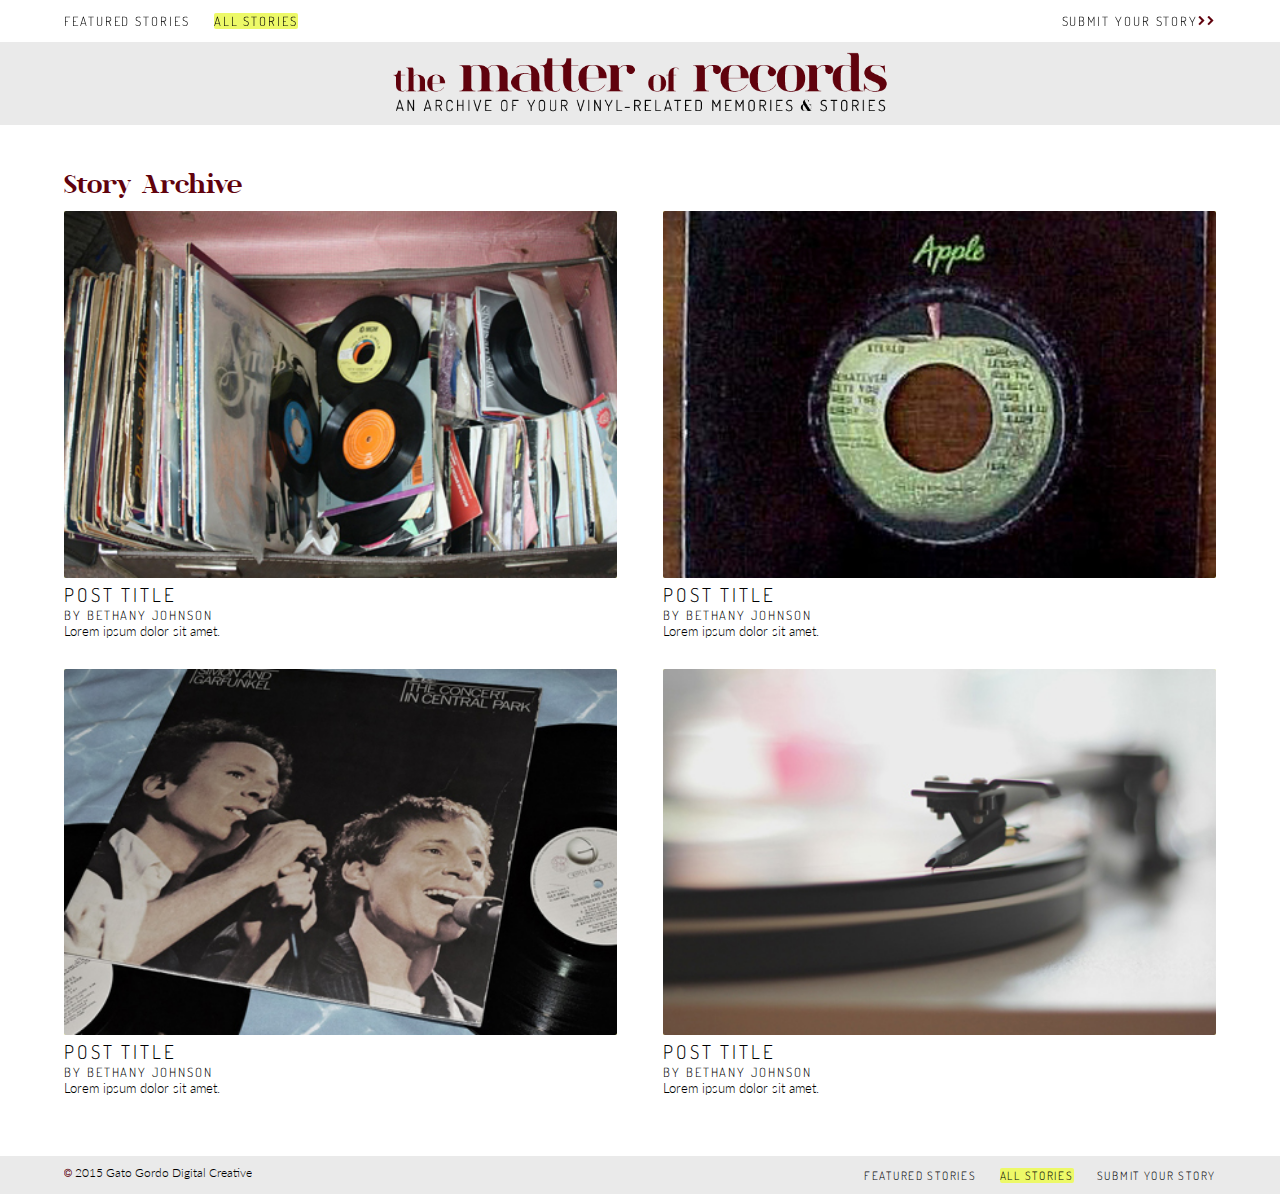
<file: themes/the-matter-of-records/archive.html>
<html>
	<head>
		<title>The Matter of Records</title>
		<link rel="stylesheet" type="text/css" href="style.css" />
		<link rel="stylesheet" href="http://maxcdn.bootstrapcdn.com/font-awesome/4.3.0/css/font-awesome.min.css">
		<link href='http://fonts.googleapis.com/css?family=Dosis:300,600|Lato:300,400,300italic,400italic' rel='stylesheet' type='text/css'>	
	</head>
	<body id="interior">

		<header>
			<nav id="header-left">
				<ul>
					<li><a href="index.html">Featured Stories</a></li>
					<li class="current"><a href="">All Stories</a></li>
				</ul>
			</nav>
			<nav id="header-right">
				<ul>
					<li><a href="submit.html">Submit Your Story<i class="fa fa-chevron-right"></i><i class="fa fa-chevron-right"></i></a></li>
				</ul>
			</nav>
		</header>

		<section id="sub-mast">
			<a href="index.html"><img src="images/logo.png" class="logo"/></a>
		</section>

		<section id="main">
			<h1 class="logo-font">Story Archive</h1>

			<div class="featured-story">
				<a href="single.html" class="image-link">
					<img src="images/featured/featured-1.jpg"/>
				</a>
				<h2><a href="single.html">Post Title</a></h2>
				<p class="post-meta">By <a href="author.html">Bethany Johnson</a></p>
				<p>Lorem ipsum dolor sit amet.</p>
			</div>

			<div class="featured-story">
				<a href="single.html" class="image-link">
					<img src="images/featured/featured-2.jpg"/>
				</a>
				<h2><a href="single.html">Post Title</a></h2>
				<p class="post-meta">By <a href="author.html">Bethany Johnson</a></p>
				<p>Lorem ipsum dolor sit amet.</p>
			</div>

			<div class="featured-story">
				<a href="single.html" class="image-link">
					<img src="images/featured/featured-3.jpg"/>
				</a>
				<h2><a href="single.html">Post Title</a></h2>
				<p class="post-meta">By <a href="author.html">Bethany Johnson</a></p>
				<p>Lorem ipsum dolor sit amet.</p>
			</div>

			<div class="featured-story">
				<a href="single.html" class="image-link">
					<img src="images/featured/featured-4.jpg"/>
				</a>
				<h2><a href="single.html">Post Title</a></h2>
				<p class="post-meta">By <a href="author.html">Bethany Johnson</a></p>
				<p>Lorem ipsum dolor sit amet.</p>
			</div>

		</section>

		<footer>
			<div id="footer-left">
				<p><i class="fa fa-copyright"></i> 2015 <a href="http://gatogordoweb.com" target="_blank">Gato Gordo Digital Creative</a></p>
			</div>
			<div id="footer-right">
				<nav id="footer-nav">
					<ul>
						<li><a href="index.html">Featured Stories</a></li>
						<li class="current"><a href="">All Stories</a></li>
						<li><a href="submit.html">Submit Your Story</a></li>
					</ul>
				</nav>
			</div>
		</footer>

	</body>
</html>
</file>
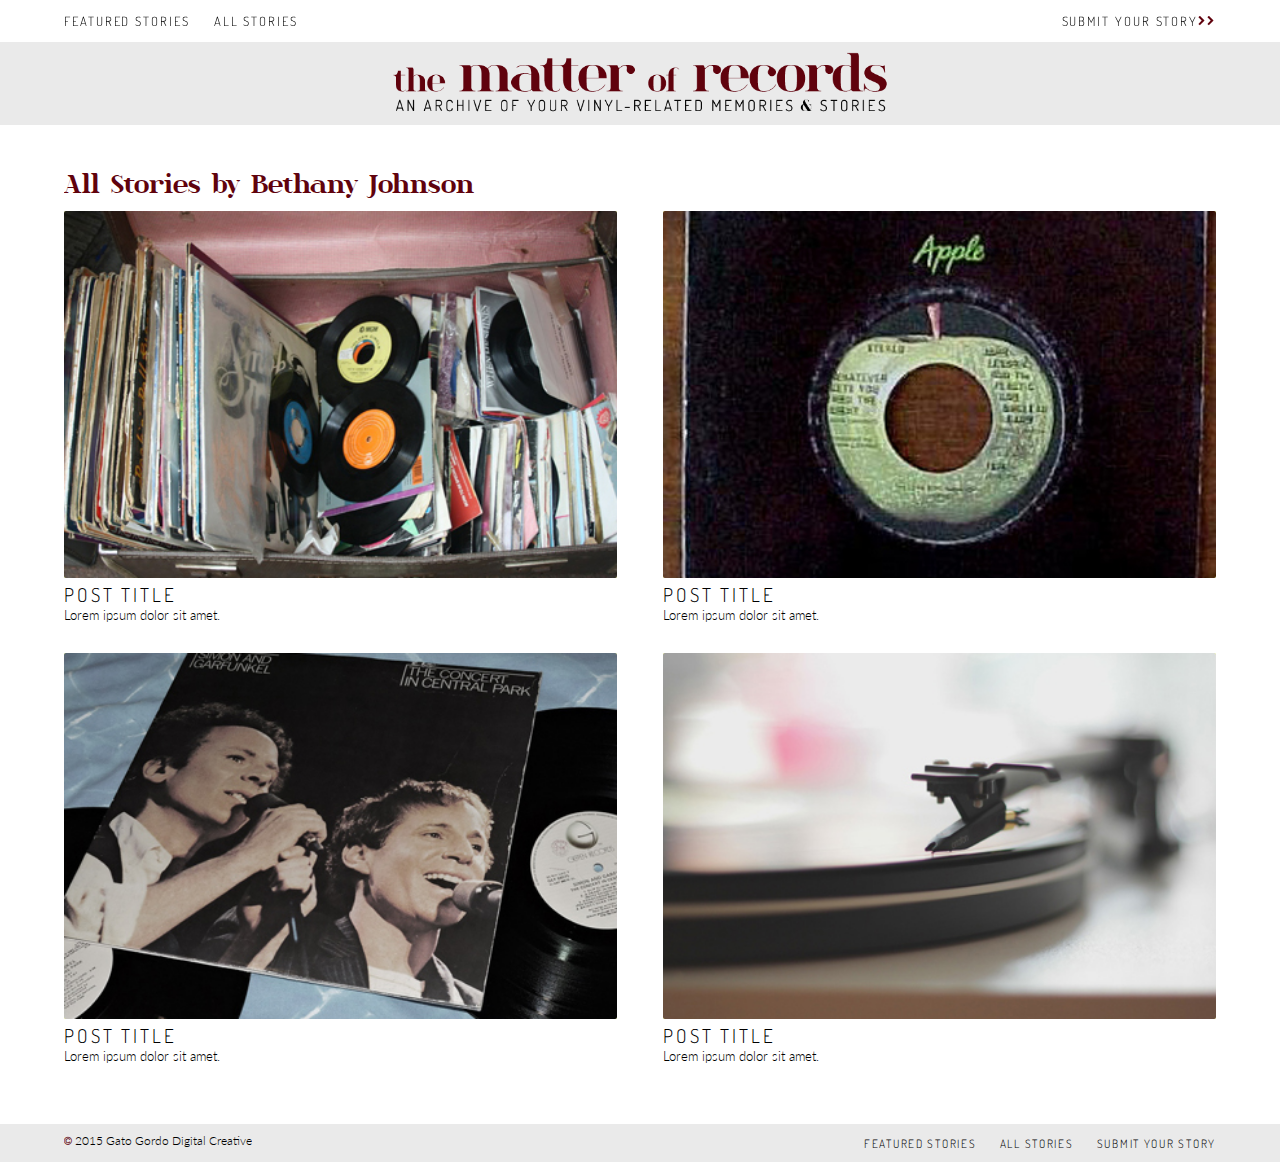
<file: themes/the-matter-of-records/author.html>
<html>
	<head>
		<title>The Matter of Records</title>
		<link rel="stylesheet" type="text/css" href="style.css" />
		<link rel="stylesheet" href="http://maxcdn.bootstrapcdn.com/font-awesome/4.3.0/css/font-awesome.min.css">
		<link href='http://fonts.googleapis.com/css?family=Dosis:300,600|Lato:300,400,300italic,400italic' rel='stylesheet' type='text/css'>	
	</head>
	<body id="interior">

		<header>
			<nav id="header-left">
				<ul>
					<li><a href="index.html">Featured Stories</a></li>
					<li><a href="arhcive.html">All Stories</a></li>
				</ul>
			</nav>
			<nav id="header-right">
				<ul>
					<li><a href="submit.html">Submit Your Story<i class="fa fa-chevron-right"></i><i class="fa fa-chevron-right"></i></a></li>
				</ul>
			</nav>
		</header>

		<section id="sub-mast">
			<a href="index.html"><img src="images/logo.png" class="logo"/></a>
		</section>

		<section id="main">
			<h1 class="logo-font">All Stories by Bethany Johnson</h1>

			<div class="featured-story">
				<a href="single.html" class="image-link">
					<img src="images/featured/featured-1.jpg"/>
				</a>
				<h2><a href="single.html">Post Title</a></h2>
				<p>Lorem ipsum dolor sit amet.</p>
			</div>

			<div class="featured-story">
				<a href="single.html" class="image-link">
					<img src="images/featured/featured-2.jpg"/>
				</a>
				<h2><a href="single.html">Post Title</a></h2>
				<p>Lorem ipsum dolor sit amet.</p>
			</div>

			<div class="featured-story">
				<a href="single.html" class="image-link">
					<img src="images/featured/featured-3.jpg"/>
				</a>
				<h2><a href="single.html">Post Title</a></h2>
				<p>Lorem ipsum dolor sit amet.</p>
			</div>

			<div class="featured-story">
				<a href="single.html" class="image-link">
					<img src="images/featured/featured-4.jpg"/>
				</a>
				<h2><a href="single.html">Post Title</a></h2>
				<p>Lorem ipsum dolor sit amet.</p>
			</div>

		</section>

		<footer>
			<div id="footer-left">
				<p><i class="fa fa-copyright"></i> 2015 <a href="http://gatogordoweb.com" target="_blank">Gato Gordo Digital Creative</a></p>
			</div>
			<div id="footer-right">
				<nav id="footer-nav">
					<ul>
						<li><a href="index.html">Featured Stories</a></li>
						<li><a href="archive.html">All Stories</a></li>
						<li><a href="submit.html">Submit Your Story</a></li>
					</ul>
				</nav>
			</div>
		</footer>

	</body>
</html>
</file>
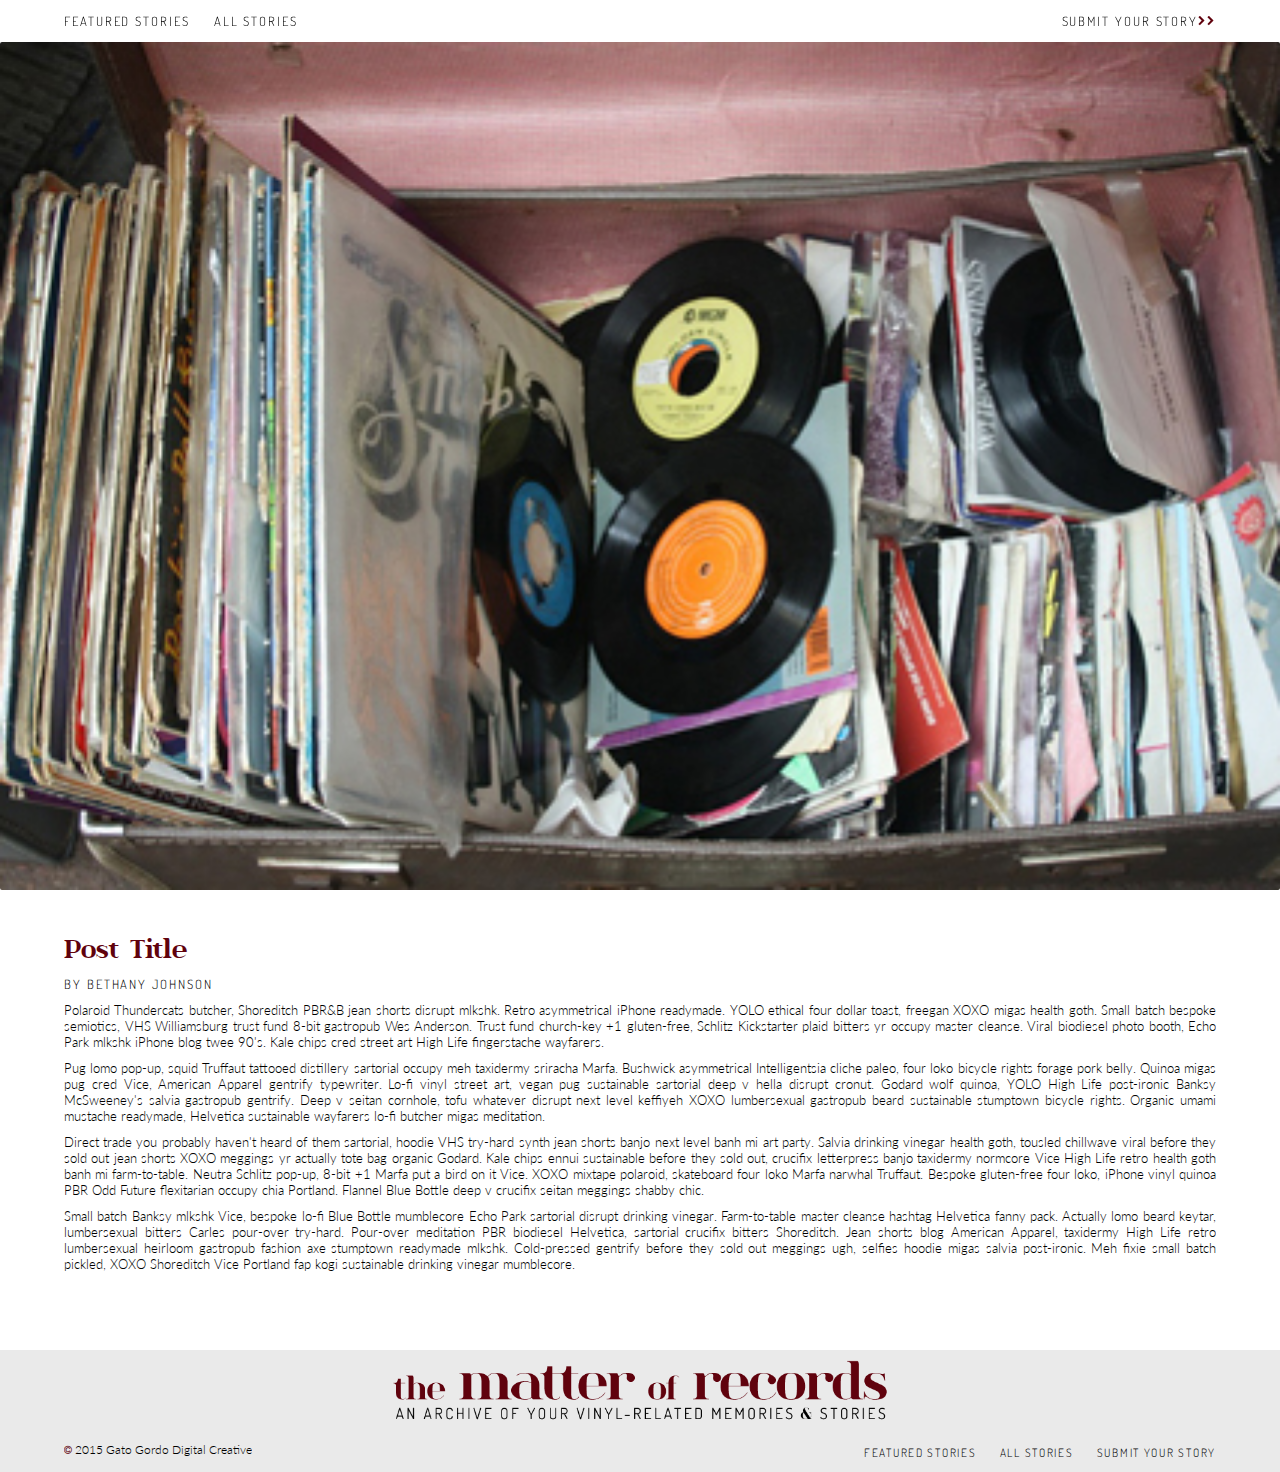
<file: themes/the-matter-of-records/single.html>
<html>
	<head>
		<title>The Matter of Records</title>
		<link rel="stylesheet" type="text/css" href="style.css" />
		<link rel="stylesheet" href="http://maxcdn.bootstrapcdn.com/font-awesome/4.3.0/css/font-awesome.min.css">
		<link href='http://fonts.googleapis.com/css?family=Dosis:300,600|Lato:300,400,300italic,400italic' rel='stylesheet' type='text/css'>	
	</head>
	<body id="home">

		<header>
			<nav id="header-left">
				<ul>
					<li><a href="index.html">Featured Stories</a></li>
					<li><a href="archive.html">All Stories</a></li>
				</ul>
			</nav>
			<nav id="header-right">
				<ul>
					<li><a href="submit.html">Submit Your Story<i class="fa fa-chevron-right"></i><i class="fa fa-chevron-right"></i></a></li>
				</ul>
			</nav>
		</header>

		<section id="mast">
			<img src="images/featured/featured-1.jpg"/>
		</section>

		<section id="main">
			<h1 class="logo-font">Post Title</h1>

				<p class="post-meta">By <a href="author.html">Bethany Johnson</a></p>

				<p>Polaroid Thundercats butcher, Shoreditch PBR&B jean shorts disrupt mlkshk. Retro asymmetrical iPhone readymade. YOLO ethical four dollar toast, freegan XOXO migas health goth. Small batch bespoke semiotics, VHS Williamsburg trust fund 8-bit gastropub Wes Anderson. Trust fund church-key +1 gluten-free, Schlitz Kickstarter plaid bitters yr occupy master cleanse. Viral biodiesel photo booth, Echo Park mlkshk iPhone blog twee 90's. Kale chips cred street art High Life fingerstache wayfarers.</p>

				<p>Pug lomo pop-up, squid Truffaut tattooed distillery sartorial occupy meh taxidermy sriracha Marfa. Bushwick asymmetrical Intelligentsia cliche paleo, four loko bicycle rights forage pork belly. Quinoa migas pug cred Vice, American Apparel gentrify typewriter. Lo-fi vinyl street art, vegan pug sustainable sartorial deep v hella disrupt cronut. Godard wolf quinoa, YOLO High Life post-ironic Banksy McSweeney's salvia gastropub gentrify. Deep v seitan cornhole, tofu whatever disrupt next level keffiyeh XOXO lumbersexual gastropub beard sustainable stumptown bicycle rights. Organic umami mustache readymade, Helvetica sustainable wayfarers lo-fi butcher migas meditation.</p>

				<p>Direct trade you probably haven't heard of them sartorial, hoodie VHS try-hard synth jean shorts banjo next level banh mi art party. Salvia drinking vinegar health goth, tousled chillwave viral before they sold out jean shorts XOXO meggings yr actually tote bag organic Godard. Kale chips ennui sustainable before they sold out, crucifix letterpress banjo taxidermy normcore Vice High Life retro health goth banh mi farm-to-table. Neutra Schlitz pop-up, 8-bit +1 Marfa put a bird on it Vice. XOXO mixtape polaroid, skateboard four loko Marfa narwhal Truffaut. Bespoke gluten-free four loko, iPhone vinyl quinoa PBR Odd Future flexitarian occupy chia Portland. Flannel Blue Bottle deep v crucifix seitan meggings shabby chic.</p>

				<p>Small batch Banksy mlkshk Vice, bespoke lo-fi Blue Bottle mumblecore Echo Park sartorial disrupt drinking vinegar. Farm-to-table master cleanse hashtag Helvetica fanny pack. Actually lomo beard keytar, lumbersexual bitters Carles pour-over try-hard. Pour-over meditation PBR biodiesel Helvetica, sartorial crucifix bitters Shoreditch. Jean shorts blog American Apparel, taxidermy High Life retro lumbersexual heirloom gastropub fashion axe stumptown readymade mlkshk. Cold-pressed gentrify before they sold out meggings ugh, selfies hoodie migas salvia post-ironic. Meh fixie small batch pickled, XOXO Shoreditch Vice Portland fap kogi sustainable drinking vinegar mumblecore.</p>

		</section>

		<section id="sub-mast">
			<a href="index.html"><img src="images/logo.png" class="logo"/></a>
		</section>

		<footer>
			<div id="footer-left">
				<p><i class="fa fa-copyright"></i> 2015 <a href="http://gatogordoweb.com" target="_blank">Gato Gordo Digital Creative</a></p>
			</div>
			<div id="footer-right">
				<nav id="footer-nav">
					<ul>
						<li><a href="index.html">Featured Stories</a></li>
						<li><a href="archive.html">All Stories</a></li>
						<li><a href="submit.html">Submit Your Story</a></li>
					</ul>
				</nav>
			</div>
		</footer>

	</body>
</html>
</file>
<file: themes/the-matter-of-records/style.css>
/* 
Theme Name: The Matter of Records Theme
Author: Gato Gordo Digital Creative
Author URI: http://gatogordoweb.com
*/

/*

CONTENTS:

GENERAL
TEXT
HEADER	
NAV
MAST
SUB-MAST
MAIN
HOME
FORM
FOOTER

*/

/* GENERAL */
* {
	-webkit-transition: .5s; 
    transition: .5s;
}
body {
	padding: 0;
	margin: 0;
}
div, section, header, footer {
	overflow: hidden;
	position: relative;
}
section, header, footer {
	clear: both;
}
img {
	border-radius: 2px;
}

/* TEXT */
@font-face { 
	font-family: Logo; src: url('fonts/spinwerad.ttf'); 
} 
body {
	font-family: 'Lato', Helvetica, Arial, sans-serif;
	font-weight: 300;
	font-size: 80%;
}
h2, h3, h4, h5, h6, nav ul li a, .post-meta {
	font-family: 'Dosis', Helvetica, Arial, sans-serif;
	font-weight: 300;
	text-transform: uppercase;
	letter-spacing: 0.15em;
}
a {
	border-radius: 2px;
	text-decoration: none;
	color: #000;
}
a:hover, li.current a {
	background: #edf968;
}
h1, h2, h3, h4, h5, h6, p {
	margin: 10px 0;
}
h1, .logo-font {
	font-family: 'Logo', serif;
	color: #60020d;
}
h1 {
	font-size: 200%;
}
i.fa {
	color: #60020d;
	font-size: 80%;
	position: relative;
	top: -1px;
}

/* HEADER */
header {
	position: fixed;
	width: 90%;
	z-index: 5;
	height: 42px;
	top: 0;
	background: rgba(255, 255, 255, 0.9);
	padding: 0 5%;
}
#header-left {
	float: left;
}
#header-right {
	float: right;
	text-align: right; 
}

/* NAV */
nav ul {
	padding: 0;
}
nav ul li {
	list-style-type: none;
	display: inline;
	margin: 0;
}
#header-left ul li, 
#footer-left nav ul li {
	padding-right: 20px;
}
#header-right ul li, 
#footer-right nav ul li {
	padding-left: 20px;
}

/* MAST */
section#mast {
	margin-top: 42px;
	text-align: center;
}
section#mast img {
	width: 100%;
}
section#mast a {
	position: absolute; 
	display: block;
	width: 25%;
	height: 32%;
	top: 19%;
	left: 27%;
	border-radius: 50%;
	background: rgba(255, 255, 255, 0.5);
	font-size: 400%;
	padding: 13% 10% 7% 10%;
	color: rgba(0, 0, 0, 0.7);
}
section#mast a span {
	font-size: 180%;
	line-height: 70%;
}
section#mast a:hover {
	background: rgba(237, 249, 104, 0.5);
	border: 1px solid rgba(237, 249, 104, 0.5);
	color: #60020d;
}

/* SUB-MAST */
section#sub-mast {
	background: #eaeaea;
	text-align: center;
	padding: 10px;
}
section#sub-mast .logo {
	width: 500px;
	max-width: 90%;
}
#interior section#sub-mast {
	margin-top: 42px;
}
section#sub-mast a:hover {
	background: none;
}

/* MAIN */
section#main {
	margin: 30px auto;
	width: 90%;
	min-height: 400px;
}
section#main p {
	text-align: justify;
}

/* HOME */
div.featured-story {
	width: 48%;
	padding-bottom: 30px;
}
div.featured-story:nth-child(even) {
	float: left;
	clear: both;
}
div.featured-story:nth-child(odd) {
	float: right;
}
div.featured-story h2,
div.featured-story p {
	margin: 0;
}
div.featured-story a.image-link {
	background: #edf968;
	display: block;	
	margin-bottom: 4px;
}
div.featured-story img {
	width: 100%;
}
div.featured-story img:hover {
	opacity: 0.7;
}

/* FORM */
form input, form textarea {
	clear: both;
	width: 50%;
	border-radius: 2px;
	box-shadow: none;
	border: 1px solid #edf968;
	margin-bottom: 10px; 
	padding: 5px; 
	font-family: 'Lato', Helvetica, Arial, sans-serif;
	font-weight: 300;
	font-size: 100%;
}
form textarea {
	width: 100%;
	font-size: 120%;
}
form input:focus, form textarea:focus {
	border: 1px solid #60020d;
	outline: none;
}
form textarea {
	resize: none;
	height: 350px; 
}
form label {
	padding-left: 10px; 
}
form label i:last-child {
	padding-right: 3px;
}
input[type="submit"] {
	font-family: 'Logo', serif;
	background: #60020d;
	color: #edf968;
	border: none;
	width: auto;
	cursor: pointer;
	font-size: 120%;
	padding: 5px 12px;
}
input[type="submit"]:hover {
	background: #edf968;
	color: #60020d;
}

/* FOOTER */
footer {
	background: #eaeaea;
	padding: 0 5%;
	font-size: 90%;
}
#footer-left {
	float: left;
}
#footer-right {
	float: right;
	text-align: right;
}
</file>
